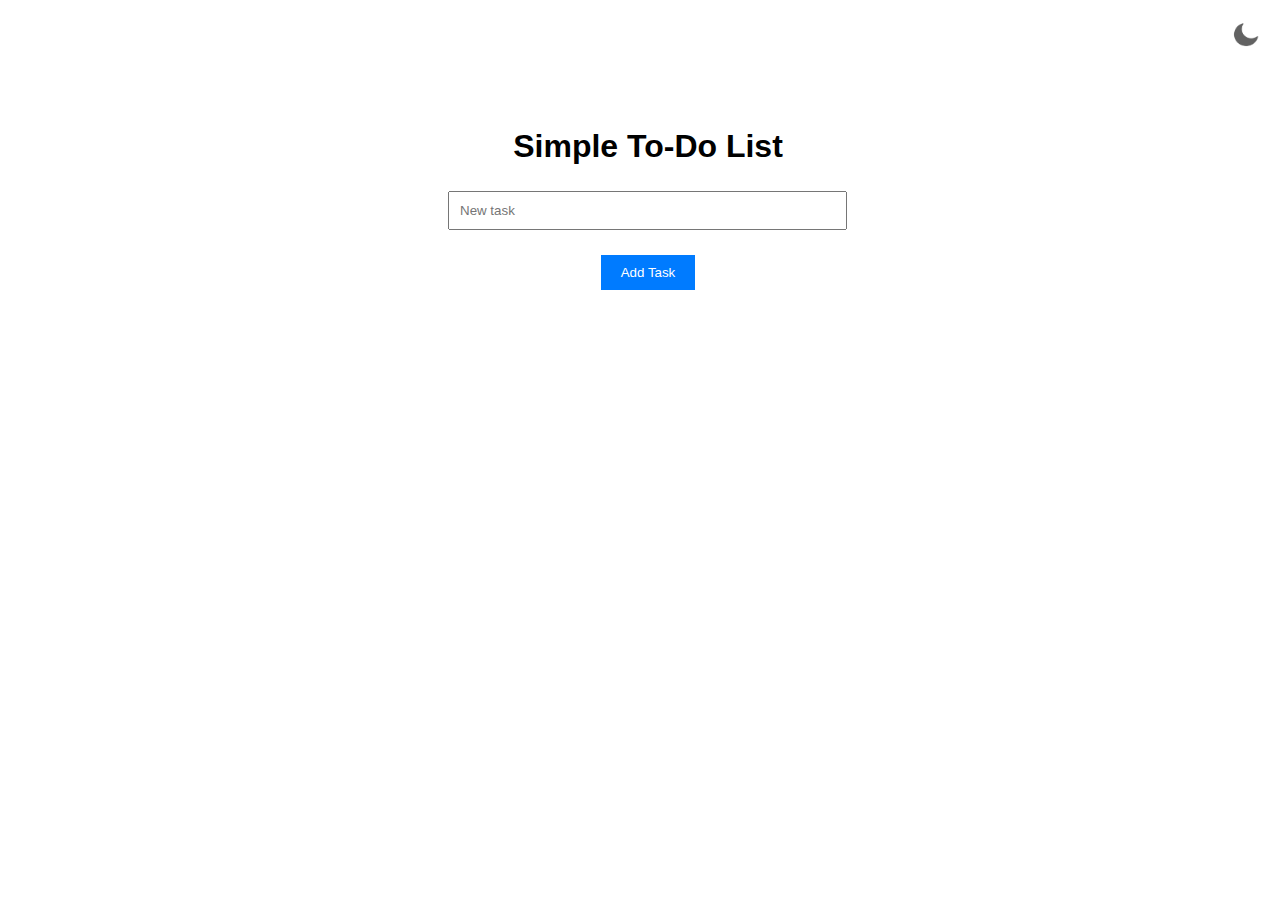
<file: index.html>
<!DOCTYPE html>
<html lang="en" >
<head>
  <meta charset="UTF-8">
  <title>CodePen - todo list</title>
  <link rel="stylesheet" href="./style.css">

</head>
<body>
<!-- partial:index.partial.html -->
<head>
  <title>Simple To-Do List</title>
</head>

<body>
  <div id="app">
    <h1>Simple To-Do List</h1>
    <div id="dark-mode-toggle" class="dark-mode-toggle">
      <img src="moon.png" id="dark-mode-logo" alt="Dark Mode Feature" class="mode-logo">
    </div>    
    <ul class="todo-list" id="todo-list">
    </ul>
    <input type="text" id="new-task" placeholder="New task" class="ToDoSearchBar">
    <button id="add-button">Add Task</button>
  </div>
  
</body>
<!-- partial -->
  <script  src="./script.js"></script>

</body>
</html>
</file>
<file: style.css>
body {
  font-family: Arial, sans-serif;
  height: 100%;
  width: 100%;
}

#app {
  max-width: 400px;
  margin: 10% auto;
  /* position: relative;
  top: 50%;
  transform: translateY(-50%); */

}

.dark-mode-toggle {
  position: absolute;
  top: 20px;
  right: 20px;
  cursor: pointer;
}

.mode-logo {
  width: 30px;
  height: 30px;
}

h1 {
  text-align: center;
}

.todo-list {
  list-style: none;
  padding: 0;
}

.todo-item {
  display: flex;
  justify-content: space-between;
  align-items: center;
  border: 1px solid #ccc;
  margin: 5px 0;
  padding: 10px;
}

.todo-item span{
  display: inline-block;
  transition: text-decoration 0.3s ease-in-out;
}

.todo-item.completed span{
  text-decoration: line-through;
}

.todo-item input[type="checkbox"] {
  margin-right: 10px;
}

#add-button {
  display: block;
  margin: 20px auto;
  padding: 10px 20px;
  background-color: #007bff;
  color: #fff;
  border: none;
  cursor: pointer;
}

#add-button:hover {
  background-color: #0056b3;
}

.ToDoSearchBar{
  width: 375px;
  padding: 10px;
  margin: 5px 0;
}

.dark-mode {
  background-color: #06071f;
  color: #fff;
}

.dark-mode .todo-item {
  background-color: #10113e;
  border-color: #0d0e32;
  color: #fff;
}

.delete-button {
  background-color: #f01515;
  color: #fff;
  padding: 5px;
  border: none;
  cursor: pointer;
}

#del-btn:hover {
  background-color: #dd0505;
}

.dark-mode #add-button {
  background-color: #007bff;
  color: #fff;
}

.dark-mode #add-button:hover {
  background-color: #0056b3;
}
</file>
